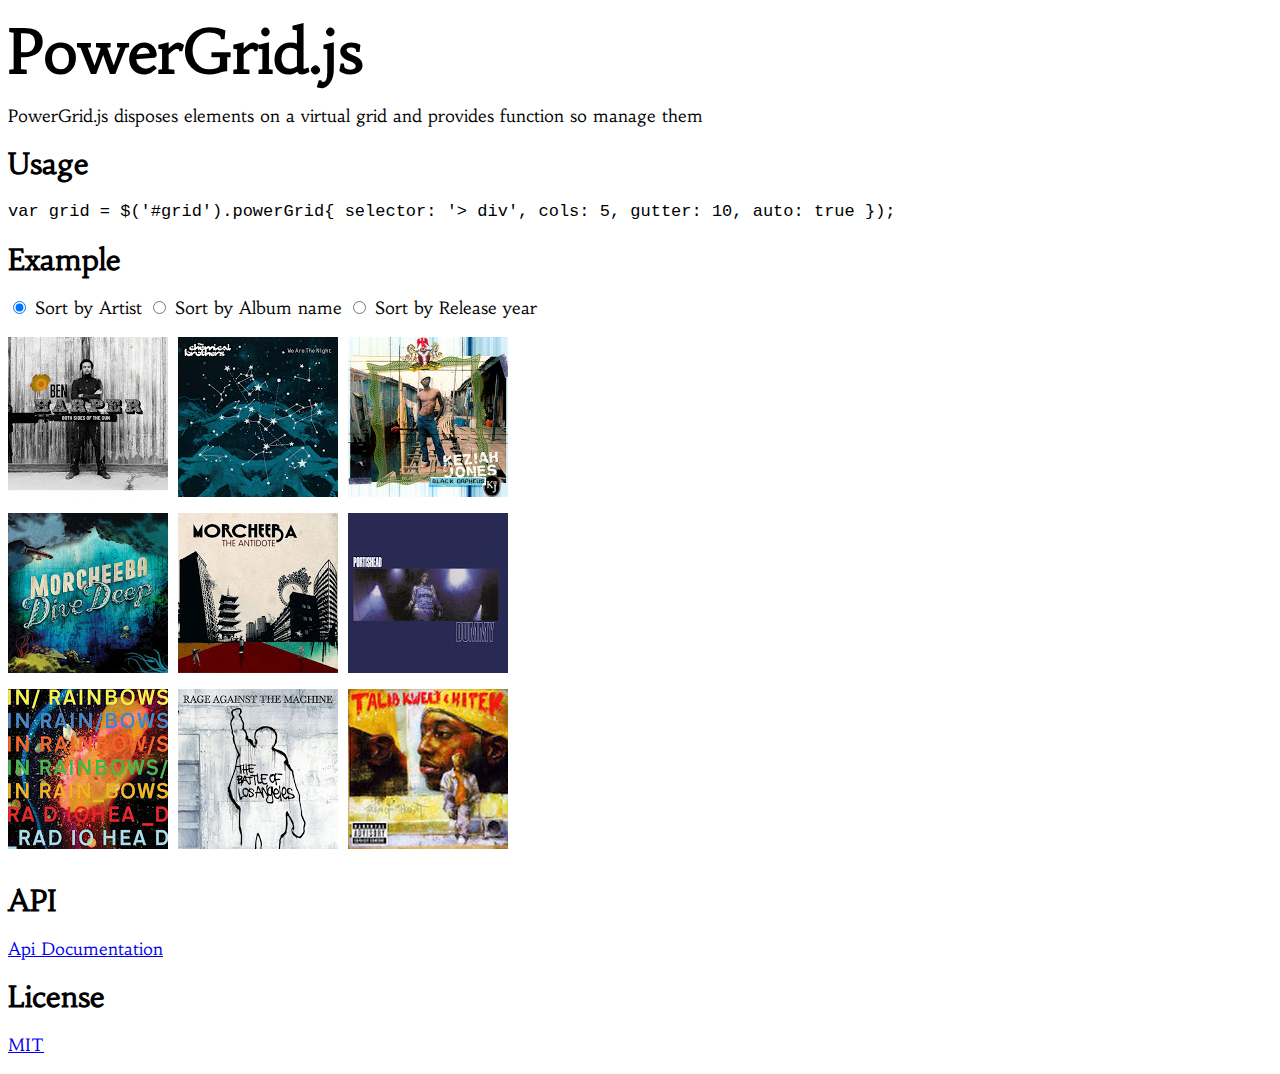
<file: index.html>
<!doctype html>
<html>
  <head>
    <title>Power grid.js - Album sorter</title>
    <link href='http://fonts.googleapis.com/css?family=Habibi' rel='stylesheet' type='text/css'>
    <link rel="stylesheet" href="styles.css"/>
  </head>
  <body>


  <article>
    <section>
      <h1>PowerGrid.js</h1>
      <p>PowerGrid.js disposes elements on a virtual grid and provides function so manage them</p>
    </section>

    <section>
      <h2>Usage</h2>
      <code>
        <pre>var grid = $('#grid').powerGrid{ selector: '> div', cols: 5, gutter: 10, auto: true });</pre>
      </code>
    </section>

    <section>
      <h2>Example</h2>

      <p>
        <input id="by_artist" name="sort" type="radio" class="sorter" data-criterion="artist" checked="checked">
        <label for="by_artist">Sort by Artist</label>
        <input id="by_album" name="sort" type="radio" class="sorter" data-criterion="album">
        <label for="by_album">Sort by Album name</label>
        <input id="by_year" name="sort" type="radio" class="sorter" data-criterion="date">
        <label for="by_year">Sort by Release year</label>
      </p>

      <div id="container">
        <div class="box" data-artist="ben harper" data-album="both sides of the gun" data-date="2006">
          <img src="img/ben_harper-both_sides.jpg"  alt=""/>
        </div>
        <div class="box" data-artist="chemical brothers" data-album="we are he night" data-date="2007">
          <img src="img/chemical_brothers-we_are_the_night.png"  alt=""/>
        </div>
        <div class="box" data-artist="keziah jones" data-album="black orpheus" data-date="2003">
          <img src="img/keziah_jones-black_orpheus.png" alt=""/>
        </div>
        <div class="box" data-artist="morcheeba" data-album="dive deep" data-date="2008">
          <img src="img/morcheeba-dive_deep.jpg" alt=""/>
        </div>
        <div class="box" data-artist="morcheeba" data-album="the antidote" data-date="2005">
          <img src="img/morcheeba-the_antidote.jpg" alt=""/>
        </div>
        <div class="box" data-artist="portishead" data-album="dummy" data-date="1994">
          <img src="img/portishead-dummy.jpg" alt=""/>
        </div>
        <div class="box" data-artist="radiohead" data-album="in rainbows" data-date="2007">
          <img src="img/radiohead-in_rainbows.jpg" alt=""/>
        </div>
        <div class="box" data-artist="rage against the machine" data-album="the battle of los angeles" data-date="1999">
          <img src="img/rage_against_the_machine-the_battle_of_los_angeles.jpg" alt=""/>
        </div>
        <div class="box" data-artist="talib kweli and dj hi-tek" data-album="reflection eternal" data-date="2000">
          <img src="img/talib_kweli-reflection_eternal.jpg" alt=""/>
        </div>
      </div>
    </section>

    <section>
      <h2>API</h2>
      <p>
        <a href="https://github.com/shinuza/power-grid#api">Api Documentation</a>
      </p>
    </section>

    <section>
      <h2>License</h2>
      <p>
        <a href="http://opensource.org/licenses/MIT">MIT</a>
      </p>
    </section>
  </article>

    <script src="jquery-1.10.1.js"></script>
    <script src="power-grid.js"></script>
    <script>
      var grid = $('#container').powerGrid({ cols: 3, gutter: 10, selector: '.box' });

      $('.sorter').click(function() {
        var criterion = $(this).data('criterion');

        grid.sort(function sort(a, b) {
          var aCrit = $(a).data(criterion);
          var bCrit = $(b).data(criterion);

          if(aCrit > bCrit) return 1;
          if(aCrit == bCrit) return 0;
          if(aCrit < bCrit) return -1;
        });
      });
    </script>
  </body>
</html>
</file>
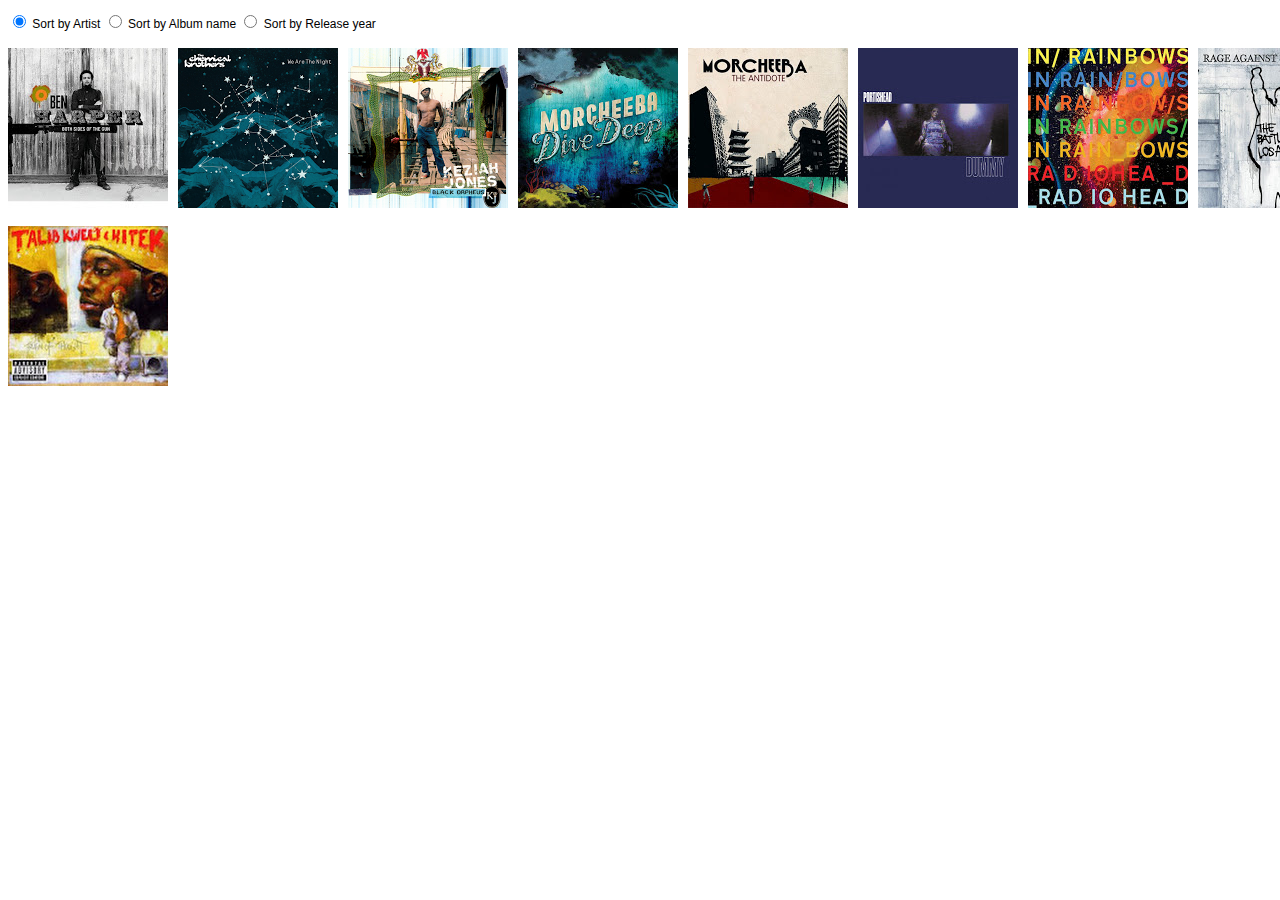
<file: examples/album-sorter/index.html>
<!doctype html>
<html>
  <head>
    <title>Power grid.js - Album sorter</title>
    <link rel="stylesheet" href="styles.css"/>
  </head>
  <body>
  <p>
    <input id="by_artist" name="sort" type="radio" class="sorter" data-criterion="artist" checked="checked">
    <label for="by_artist">Sort by Artist</label>
    <input id="by_album" name="sort" type="radio" class="sorter" data-criterion="album">
    <label for="by_album">Sort by Album name</label>
    <input id="by_year" name="sort" type="radio" class="sorter" data-criterion="date">
    <label for="by_year">Sort by Release year</label>
  </p>

  <div id="container">
    <div class="box" data-artist="ben harper" data-album="both sides of the gun" data-date="2006">
        <img src="img/ben_harper-both_sides.jpg"  alt=""/>
    </div>
    <div class="box" data-artist="chemical brothers" data-album="we are the night" data-date="2007">
      <img src="img/chemical_brothers-we_are_the_night.png"  alt=""/>
    </div>
    <div class="box" data-artist="keziah jones" data-album="black orpheus" data-date="2003">
      <img src="img/keziah_jones-black_orpheus.png" alt=""/>
    </div>
    <div class="box" data-artist="morcheeba" data-album="dive deep" data-date="2008">
      <img src="img/morcheeba-dive_deep.jpg" alt=""/>
    </div>
    <div class="box" data-artist="morcheeba" data-album="the antidote" data-date="2005">
      <img src="img/morcheeba-the_antidote.jpg" alt=""/>
    </div>
    <div class="box" data-artist="portishead" data-album="dummy" data-date="1994">
      <img src="img/portishead-dummy.jpg" alt=""/>
    </div>
    <div class="box" data-artist="radiohead" data-album="in rainbows" data-date="2007">
      <img src="img/radiohead-in_rainbows.jpg" alt=""/>
    </div>
    <div class="box" data-artist="rage against the machine" data-album="the battle of los angeles" data-date="1999">
      <img src="img/rage_against_the_machine-the_battle_of_los_angeles.jpg" alt=""/>
    </div>
    <div class="box" data-artist="talib kweli and dj hi-tek" data-album="reflection eternal" data-date="2000">
      <img src="img/talib_kweli-reflection_eternal.jpg" alt=""/>
    </div>
  </div>

  <script src="../jquery-1.10.1.js"></script>
  <script src="../../power-grid.js"></script>
  <script>
    var grid = $('#container').powerGrid({ gutter: 10, selector: '.box' });

    $('.sorter').click(function() {
      var criterion = $(this).data('criterion');

      grid.sort(function sort(a, b) {
        var aCrit = $(a).data(criterion);
        var bCrit = $(b).data(criterion);

        if(aCrit > bCrit) return 1;
        if(aCrit == bCrit) return 0;
        if(aCrit < bCrit) return -1;
      });
    });
  </script>
  </body>
</html>
</file>
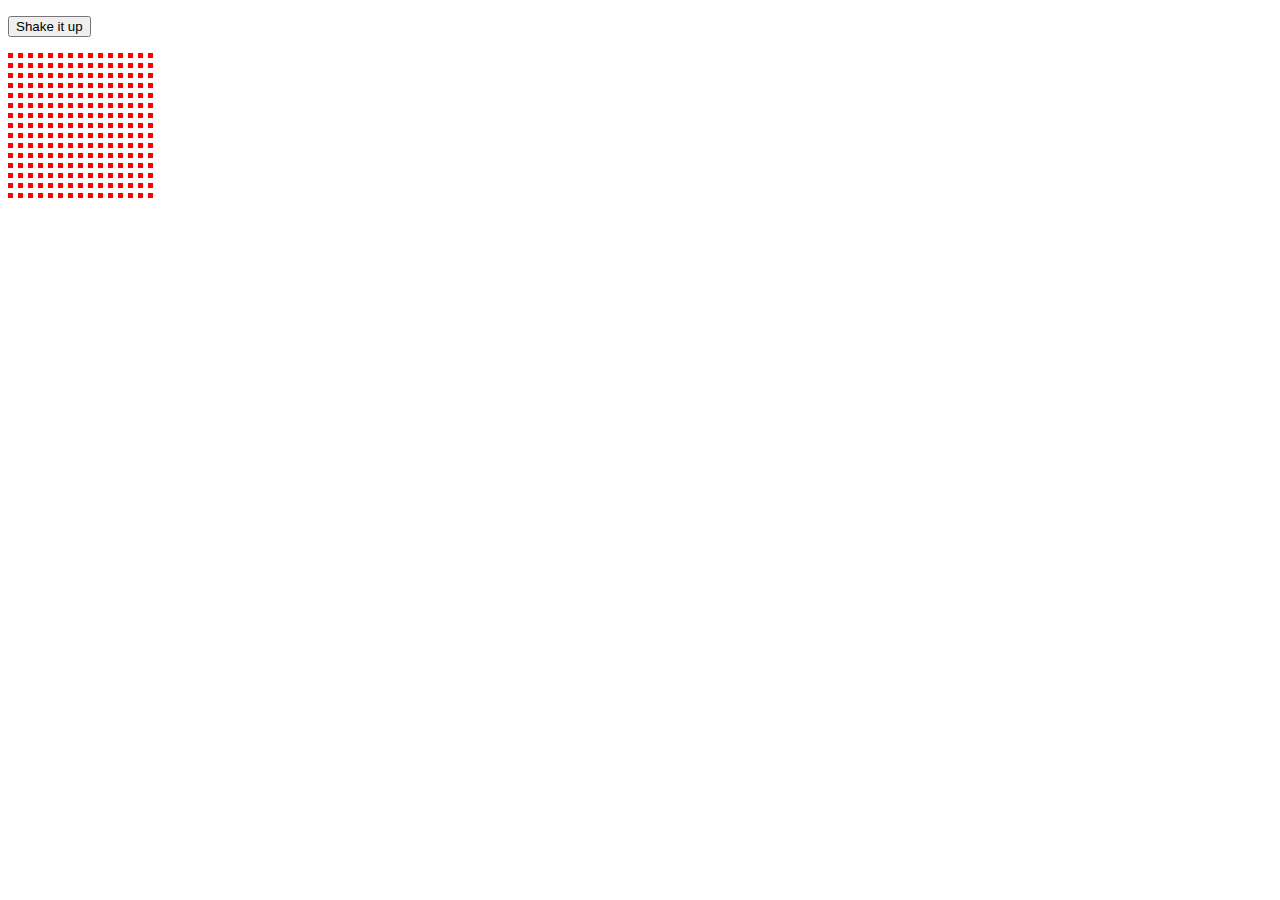
<file: examples/molecule/index.html>
<!doctype html>
<html>
<head>
  <title>Power grid.js - Molecule</title>
  <style>.pixel { background: red; width: 5px; height: 5px; }</style>
</head>
<body>
<p>
  <button id="shake">Shake it up</button>
</p>

<div id="container">

</div>

<script src="../jquery-1.10.1.js"></script>
<script src="../../power-grid.js"></script>
<script>

  var side = 15;
  var el = $('<div class="pixel">').get(0);
  for(var j = 0; j < side * side; j += 1) {
    container.appendChild(el.cloneNode());
  }

  var grid = $('#container').powerGrid({gutter:5, cols: side});

  $('#shake').click(function() {
    grid.shuffle();
  });

</script>
</body>
</html>
</file>
<file: styles.css>
body { font: 17px/24px 'Habibi', serif; }
h1 { font-size: 3.5em; }
h2 { font-size: 1.7em; }
</file>
<file: examples/album-sorter/styles.css>
body { font: 12px/24px verdana, arial, "sans serif"; }
</file>
